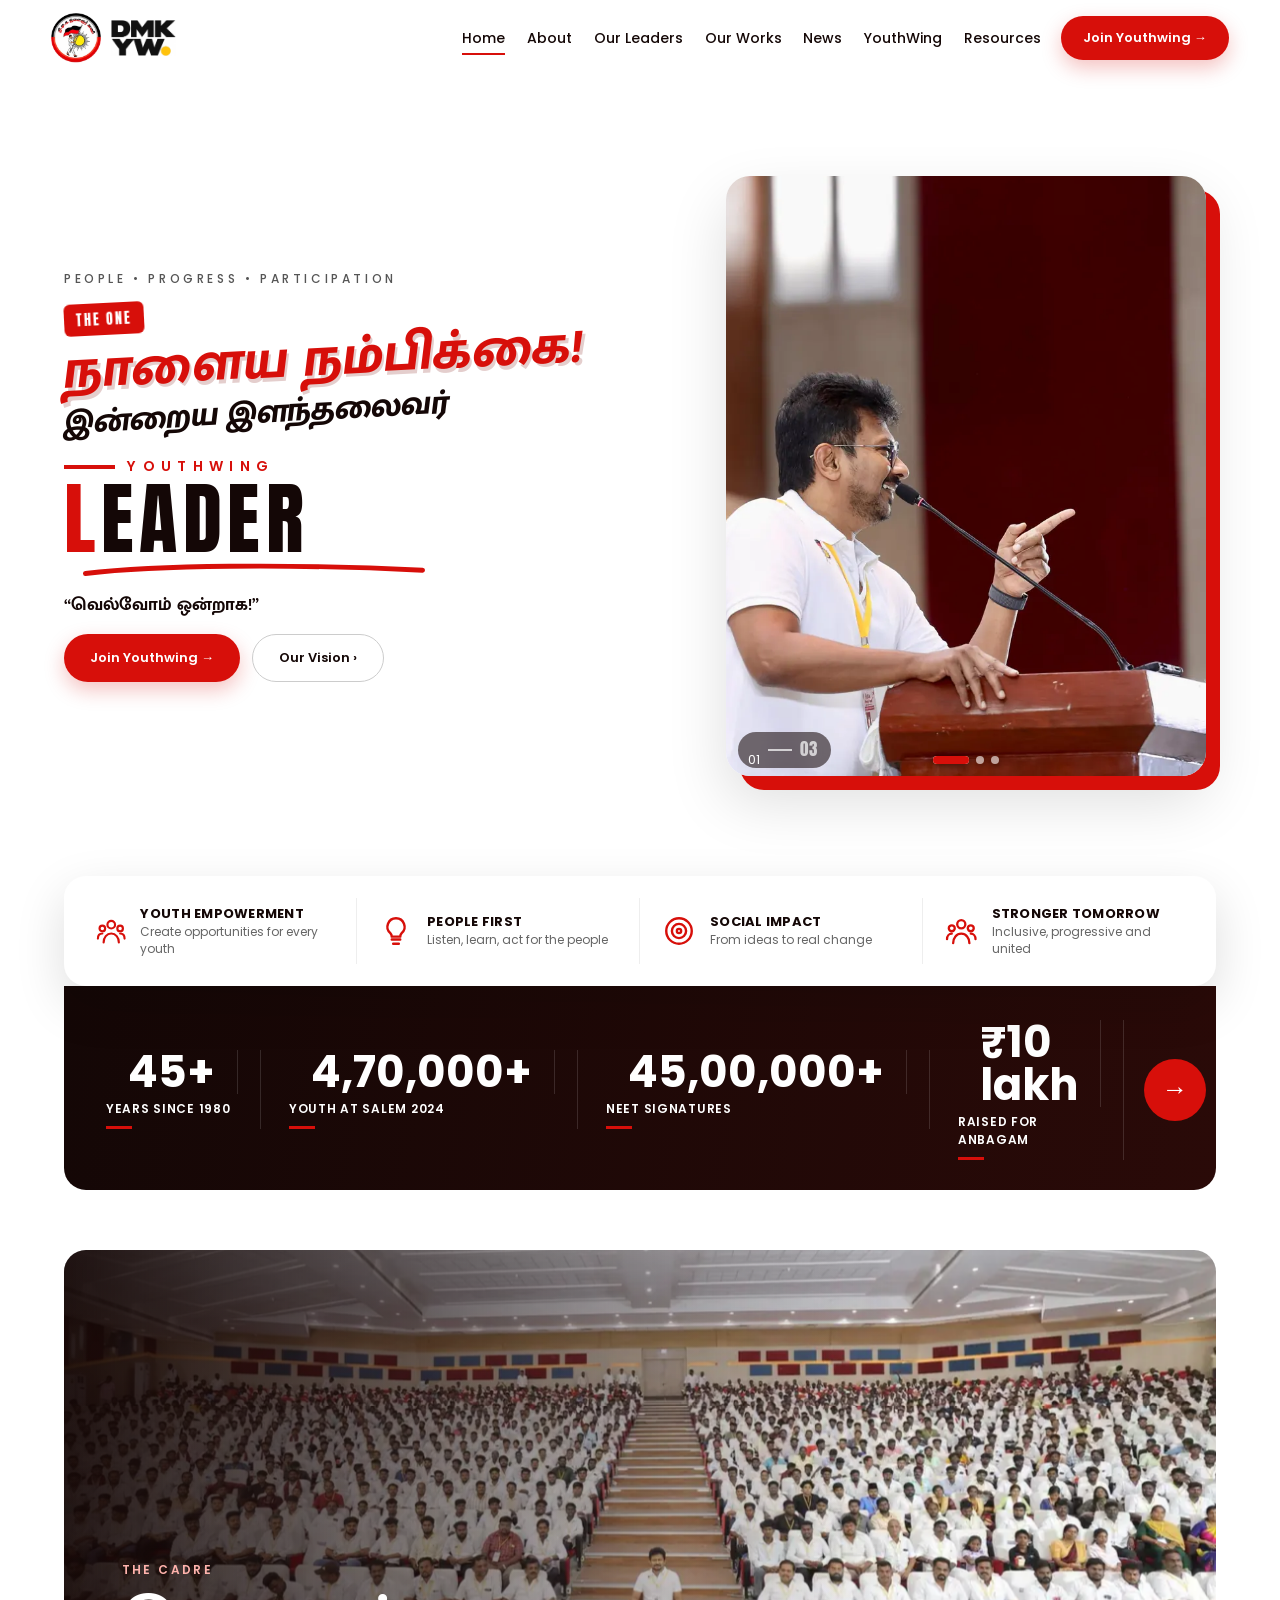
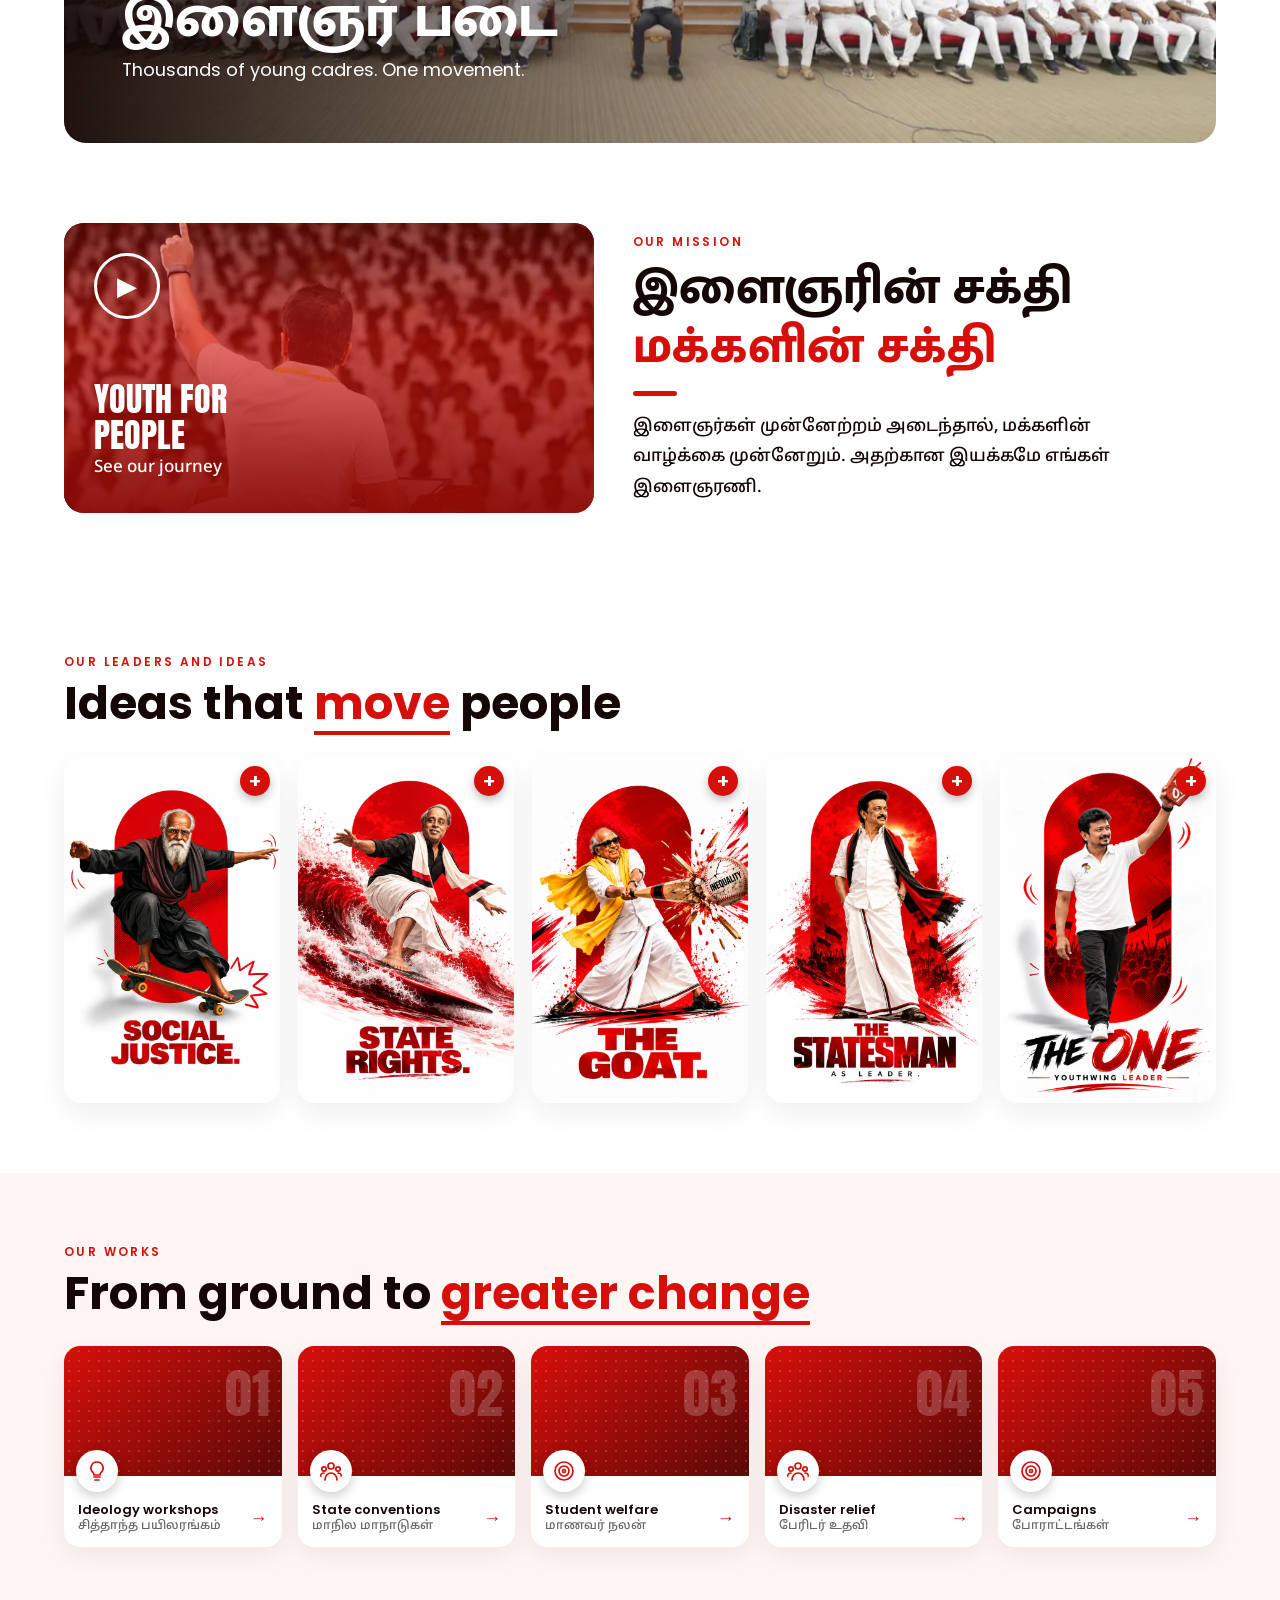
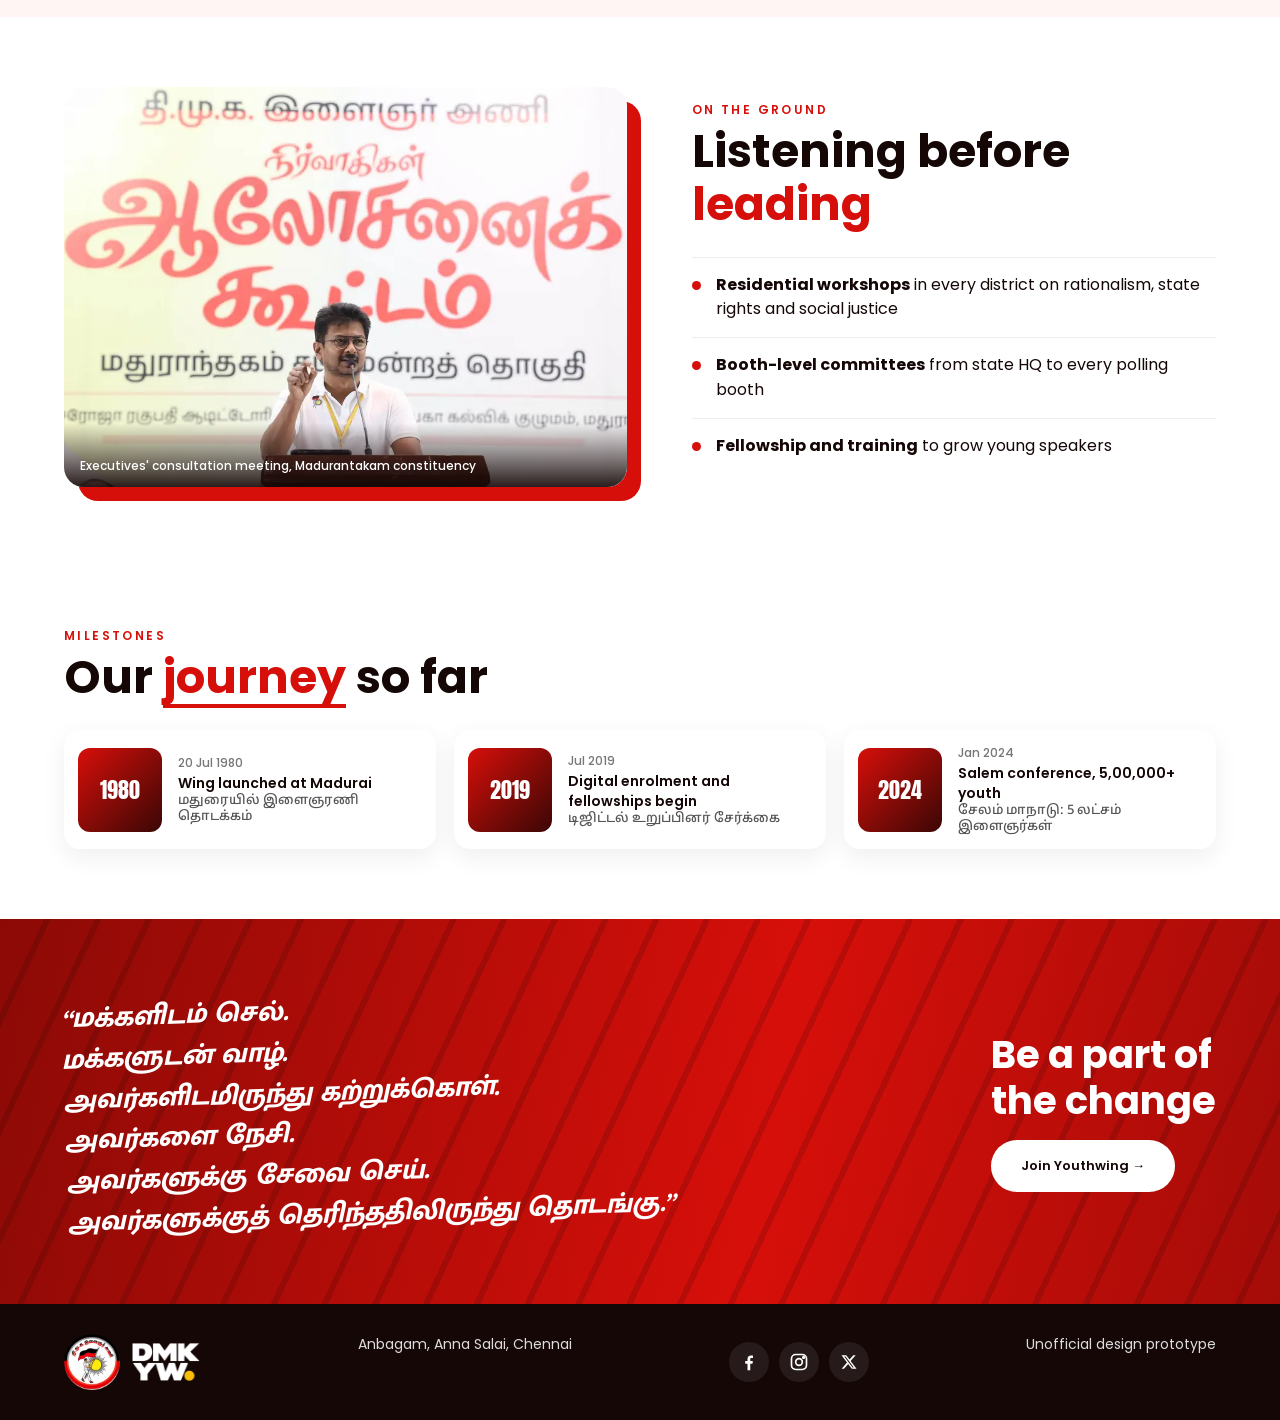
<file: index.html>
<!DOCTYPE html>
<html lang="en"><head><meta charset="utf-8">
<meta name="viewport" content="width=device-width, initial-scale=1, viewport-fit=cover">
<title>DMK Youth Wing | இளைஞரணி</title><meta name="description" content="DMK Youth Wing (திமுக இளைஞரணி) — join the movement, read our feeds, podcast and bookshelf, and share ideas for Tamil Nadu."><meta name="theme-color" content="#D70F0A"><link rel="preload" as="image" type="image/webp" href="img/47f7dd82a8.webp" fetchpriority="high"><link rel="icon" type="image/webp" href="img/7612479d5c.webp"><link rel="apple-touch-icon" href="img/7612479d5c.webp">
<link rel="dns-prefetch" href="https://fonts.googleapis.com"><link rel="dns-prefetch" href="https://fonts.gstatic.com"><link rel="preconnect" href="https://fonts.googleapis.com"><link rel="preconnect" href="https://fonts.gstatic.com" crossorigin><link rel="stylesheet" href="https://fonts.googleapis.com/css2?family=Poppins:wght@400;500;600;700&family=Anton&family=Mukta+Malar:wght@700&family=Noto+Sans+Tamil:wght@500&display=swap" media="print" onload="this.media='all'"><noscript><link rel="stylesheet" href="https://fonts.googleapis.com/css2?family=Poppins:wght@400;500;600;700&family=Anton&family=Mukta+Malar:wght@700&family=Noto+Sans+Tamil:wght@500&display=swap"></noscript>
<style>
:root{--red:#D70F0A;--deep:#7a0805;--ink:#140706;--soft:#fff5f3;box-sizing:border-box;padding-top:env(safe-area-inset-top,0px);padding-bottom:env(safe-area-inset-bottom,0px)}
*,*:before,*:after{box-sizing:border-box}html{scroll-behavior:smooth;scroll-padding-top:84px}
html,body{overflow-x:clip}html{-webkit-text-size-adjust:100%}body{margin:0;background:#fff;color:var(--ink);font:400 16px/1.55 Poppins,'Noto Sans Tamil',sans-serif;overflow-x:hidden}
.ta{font-family:'Mukta Malar','Noto Sans Tamil',sans-serif}
a{color:inherit;text-decoration:none}:focus-visible{outline:3px solid var(--ink);outline-offset:3px}
.ic{width:34px;height:34px;fill:none;stroke:currentColor;stroke-width:1.7;stroke-linecap:round;stroke-linejoin:round}
.wrap{max-width:1280px;margin:auto;padding:0 5vw}
/* nav */
nav{position:fixed;top:0;left:0;right:0;z-index:40;background:#fff;transition:box-shadow .3s}
nav.sc{box-shadow:0 6px 24px #0001}
.nv{display:flex;align-items:center;gap:20px;height:76px;max-width:1440px;margin:auto;padding:0 4vw}
.lgo{display:flex;align-items:center;gap:10px}.lgo .em{width:50px;height:50px}.lgo .wm{height:36px;width:auto}.fb{display:flex;align-items:center;gap:12px}.soc{display:flex;gap:10px;align-items:center}.soc a{display:grid;place-items:center;width:40px;height:40px;border-radius:50%;background:#ffffff14;color:#fff;transition:background .25s,transform .25s}.soc a:hover{background:var(--red);transform:translateY(-3px)}.fb .em{width:56px;height:56px}.fb .wm{height:38px;width:auto}
.lgo b{display:block;font:400 26px/1 Anton;color:var(--red);letter-spacing:.01em}.lgo small{display:block;font:500 9px/1.4 Poppins;letter-spacing:.32em;color:#444}
.lk{display:flex;gap:clamp(14px,1.7vw,26px);margin-left:auto;font:500 14px Poppins}.lk a,.pill{white-space:nowrap}
.lk a{position:relative;padding:6px 0}.lk a:after{content:"";position:absolute;left:0;bottom:0;height:2px;width:0;background:var(--red);transition:width .3s}.lk a:hover:after,.lk a.on:after{width:100%}
.pill{display:inline-flex;gap:8px;align-items:center;background:var(--red);color:#fff;font:600 13px Poppins;padding:12px 22px;border-radius:99px;border:0;cursor:pointer;transition:transform .25s,box-shadow .25s;box-shadow:0 8px 20px #d70f0a40}
.pill:hover{transform:translateY(-3px);box-shadow:0 12px 26px #d70f0a60}
.pill.out{background:#fff;color:var(--ink);border:1.5px solid #ccc;box-shadow:none}
#bg{display:none;background:none;border:0;box-shadow:none;padding:6px;margin-left:auto;color:var(--ink);cursor:pointer;font-size:28px}
.lk .m-jn{display:none}
@media(max-width:1100px){.lk{display:none;position:absolute;top:76px;left:0;right:0;background:#fff;flex-direction:column;padding:20px 5vw;gap:14px;box-shadow:0 16px 32px #0002}.lk.open{display:flex}#bg{display:block}.nv>.pill{display:none}.lk .m-jn{display:inline-flex;margin-top:4px;justify-content:center}}
/* hero */
.hero{display:grid;grid-template-columns:1.05fr .95fr;gap:2vw;align-items:center;max-width:1440px;margin:auto;padding:84px 5vw 16px;min-height:calc(100vh - 76px);min-height:100dvh;box-sizing:border-box}
.eb{font:500 12px Poppins;letter-spacing:.3em;color:#555;text-transform:uppercase}
.h1{margin:10px 0 0;line-height:1;position:relative}
.tm{display:block;font:800 clamp(32px,4.2vw,76px)/1.1 'Mukta Malar',sans-serif;font-stretch:75%;color:var(--red);transform:rotate(-3deg) skewX(-10deg);transform-origin:left;text-shadow:3px 4px 0 #7a080533}.tm2{display:block;font:800 clamp(20px,2.6vw,44px)/1.15 'Mukta Malar',sans-serif;font-stretch:75%;color:var(--ink);transform:rotate(-3deg) skewX(-10deg);transform-origin:left;margin-top:2px}.chip{display:inline-block;background:var(--red);color:#fff;font:400 clamp(12px,1.1vw,15px) Anton;letter-spacing:.14em;text-transform:uppercase;padding:5px 12px;border-radius:6px;transform:rotate(-3deg);margin-bottom:8px}
.sc2{display:flex;align-items:center;gap:12px;font:600 clamp(11px,1.1vw,15px) Poppins;letter-spacing:.45em;text-transform:uppercase;color:var(--red);margin:14px 0 0}.sc2:before{content:'';width:clamp(30px,4vw,60px);height:4px;background:var(--red)}
.ld{display:block;font:400 clamp(40px,6.2vw,108px)/1 Anton,sans-serif;color:var(--ink);letter-spacing:.07em;margin-top:2px}
.ld i{color:var(--red);font-style:inherit}
.bs{width:min(380px,70%);height:18px;display:block;margin-top:4px}.bs path{stroke:var(--red);stroke-width:6;fill:none;stroke-linecap:round;stroke-dasharray:420;stroke-dashoffset:420;animation:dr .5s .15s forwards}
@keyframes dr{to{stroke-dashoffset:0}}
.q{font:700 clamp(15px,1.4vw,21px)/1.45 'Mukta Malar';margin:12px 0 16px;max-width:460px}
.btns{display:flex;gap:12px;flex-wrap:wrap;margin:4px 0 16px}
.btns .pill{padding:13px 26px}
.fig{position:relative;justify-self:end;width:min(38vw,480px);max-height:calc(100vh - 130px);max-height:calc(100dvh - 130px);aspect-ratio:4/5;overflow:hidden;border-radius:24px;box-shadow:14px 14px 0 var(--red),0 25px 60px #0002;margin:0 10px 16px 0;user-select:none}
.fig-track{display:flex;width:100%;height:100%;overflow-x:auto;scroll-snap-type:x mandatory;scroll-behavior:smooth;-webkit-overflow-scrolling:touch;scrollbar-width:none}
.fig-track::-webkit-scrollbar{display:none}
.fig-slide{flex:0 0 100%;width:100%;height:100%;scroll-snap-align:start;scroll-snap-stop:always;position:relative;overflow:hidden}
.fig-slide img{width:100%;height:100%;object-fit:cover;object-position:28% 40%;display:block;transition:transform .5s ease}
.fig-arrow{position:absolute;top:50%;transform:translateY(-50%);width:36px;height:36px;border-radius:50%;background:#ffffffd0;color:var(--ink);border:0;font:700 22px/36px Poppins,sans-serif;text-align:center;cursor:pointer;z-index:3;box-shadow:0 4px 14px #0004;opacity:0;transition:opacity .25s,transform .2s,background .2s;backdrop-filter:blur(4px);padding:0}
.fig:hover .fig-arrow,.fig:focus-within .fig-arrow{opacity:1}
.fig-arrow.prev{left:10px}
.fig-arrow.next{right:10px}
.fig-arrow:hover{background:#fff;color:var(--red);transform:translateY(-50%) scale(1.08)}
.fig-dots{position:absolute;bottom:12px;left:0;right:0;display:flex;justify-content:center;align-items:center;gap:7px;z-index:3;pointer-events:none}
.fig-dot{width:8px;height:8px;border-radius:999px;background:#ffffff99;border:0;padding:0;cursor:pointer;pointer-events:auto;transition:all .3s ease;box-shadow:0 2px 6px #0005}
.fig-dot.on{width:22px;background:#fff;box-shadow:0 2px 8px #0007}
.in1>*{animation:up .5s cubic-bezier(.16,1,.3,1) both}
.in1>*:nth-child(1){animation-delay:.04s}.in1>*:nth-child(2){animation-delay:.08s}.in1>*:nth-child(3){animation-delay:.12s}.in1>*:nth-child(4){animation-delay:.16s}.in1>*:nth-child(5){animation-delay:.2s}
@keyframes up{from{transform:translateY(12px)}to{transform:none}}
@media(max-width:900px){.hero{grid-template-columns:minmax(0,1fr);padding:84px 5vw 24px;gap:20px;min-height:auto;align-items:flex-start}.in1{min-width:0}.fig{justify-self:center;width:min(88vw,380px);max-height:44vh;aspect-ratio:4/4.5;box-shadow:10px 10px 0 var(--red),0 16px 36px #0002;margin:0 auto 16px;border-radius:20px}.fig-slide img{width:100%;height:100%;object-fit:cover;display:block;transition:transform .5s ease}.fig-arrow{opacity:.85;width:32px;height:32px;font-size:18px;line-height:32px}.pill{min-height:46px}#bg{min-width:46px;min-height:46px}}
@media(max-width:600px){.hero{padding:80px 4vw 20px;gap:16px}.chip{font-size:13px;padding:4px 10px;margin-bottom:6px}.tm{font-size:clamp(28px,7.5vw,38px);line-height:1.1}.tm2{font-size:clamp(18px,4.8vw,24px);line-height:1.15}.sc2{margin:10px 0 0;font-size:12px;letter-spacing:.35em}.ld{font-size:clamp(40px,11vw,58px)}.q{margin:10px 0 12px;font-size:16px}.btns{margin:4px 0 14px;gap:10px}.btns .pill{padding:12px 18px;font-size:13.5px;flex:1 1 auto;justify-content:center;text-align:center}.fig{width:min(92vw,340px);max-height:38vh;margin:0 auto 12px}}
/* strip + stats */
.strip{position:relative;z-index:2;margin:-24px auto 0;max-width:1240px;width:90vw;background:#fff;border-radius:22px;box-shadow:0 18px 50px #0002;display:grid;grid-template-columns:repeat(4,1fr);padding:22px 10px}
.strip div{display:flex;gap:14px;align-items:center;padding:6px 22px;border-right:1px solid #eee;color:var(--red)}.strip div:last-child{border:0}
.strip b{display:block;font:700 13px Poppins;color:var(--ink);text-transform:uppercase;letter-spacing:.02em}.strip small{display:block;font-size:12px;color:#666;line-height:1.4}
.stats{margin:0 auto;max-width:1240px;width:90vw;background:linear-gradient(100deg,#140706,#2a0a08);color:#fff;border-radius:0 0 22px 22px;display:grid;grid-template-columns:repeat(4,1fr) auto;align-items:center;padding:34px 20px 30px;gap:6px}
.stats div{padding:0 22px;border-right:1px solid #ffffff22}.stats .n{font:700 clamp(28px,3.4vw,46px)/1 Poppins;font-variant-numeric:tabular-nums}.stats small{display:block;font:600 12px Poppins;letter-spacing:.06em;text-transform:uppercase;margin-top:6px}.stats small:after{content:"";display:block;width:26px;height:3px;background:var(--red);margin-top:8px}
.go{width:62px;height:62px;border-radius:50%;background:var(--red);display:grid;place-items:center;color:#fff;font-size:26px;margin:0 14px;transition:transform .3s}.go:hover{transform:translateX(6px)}
@media(max-width:900px){.strip{grid-template-columns:repeat(2,minmax(0,1fr));gap:12px 6px;padding:16px 10px;margin:-16px auto 0;width:92vw}.strip div{border:0;padding:4px 6px;gap:10px}.strip .ic{width:26px;height:26px;flex:none}.strip small{font-size:11px}.stats{grid-template-columns:repeat(2,minmax(0,1fr));border-radius:0 0 22px 22px;gap:16px 8px;padding:24px 16px 20px;width:92vw}.stats div{padding:4px 12px;border:0}.stats .n{font-size:clamp(24px,6.5vw,38px);font-variant-numeric:tabular-nums}.go{display:none}}
/* mission */
.ms{display:grid;grid-template-columns:1fr 1.1fr;gap:3vw;align-items:center;margin-top:60px}
.vc{position:relative;min-height:290px;border-radius:20px;overflow:hidden;color:#fff;padding:30px;display:flex;flex-direction:column;justify-content:flex-end;background:radial-gradient(circle at 78% 30%,#ff5b3d,transparent 45%),linear-gradient(135deg,#d70f0a,#4a0907);transition:transform .4s}
.vc:hover{transform:translateY(-6px)}
.vc:before{content:"";position:absolute;inset:0;z-index:1;background:linear-gradient(to top,#8c0a06f2,#d70f0a99 60%,#d70f0a55)}.vc img{position:absolute;inset:0;width:100%;height:100%;object-fit:cover;z-index:0}.vc .play,.vc h3,.vc p{z-index:2}
.vc *{position:relative}.vc .play{width:66px;height:66px;border-radius:50%;border:3px solid #fff;display:grid;place-items:center;font-size:26px;margin-bottom:auto;transition:transform .3s}.vc:hover .play{transform:scale(1.1)}

.vc h3{margin:18px 0 0;font:400 34px/1.05 Anton;text-transform:uppercase}.vc p{margin:4px 0 0;font-size:14px}
.k{font:600 12px Poppins;letter-spacing:.2em;text-transform:uppercase;color:var(--red)}
.mh{margin:8px 0 14px;font:800 clamp(30px,4vw,54px)/1.15 'Mukta Malar'}.mh em{display:block;color:var(--red);font-style:normal}
.mh+i{display:block;width:44px;height:5px;background:var(--red);border-radius:9px;margin-bottom:16px}
.ms p{font:500 17px/1.8 'Noto Sans Tamil';max-width:480px;margin:0}
/* sections */
section{padding:70px 0}
h2{margin:6px 0 26px;font:700 clamp(28px,3.6vw,46px)/1.15 Poppins}h2 em{color:var(--red);font-style:normal}
/* voices */
.vs{display:grid;grid-template-columns:repeat(5,1fr);gap:18px;align-items:start}
.pc{position:relative;border-radius:18px;overflow:hidden;background:#fff;box-shadow:0 10px 30px #0001;cursor:zoom-in;transition:transform .35s,box-shadow .35s;border:0;padding:0;text-align:left;color:inherit;font:inherit;aspect-ratio:700/1125}
.pc:hover{transform:translateY(-10px) rotate(-1deg);box-shadow:0 22px 44px #d70f0a33}
.pc img{display:block;width:100%;height:100%;aspect-ratio:700/1125;object-fit:cover}
.pc .pl{position:absolute;right:10px;top:10px;width:30px;height:30px;border-radius:50%;background:var(--red);color:#fff;font:600 20px/30px Poppins;text-align:center;box-shadow:0 4px 10px #0004;transition:transform .3s;z-index:2}.pc:hover .pl{transform:rotate(90deg)}.hl{position:absolute;left:0;right:0;bottom:0;padding:46px 14px 14px;background:linear-gradient(to top,#140706f2 62%,#14070600);color:#fff;transform:translateY(101%);transition:transform .4s;z-index:1}.pc:hover .hl,.pc:focus-visible .hl{transform:none}.hl b{display:block;font:600 13px Poppins;margin-bottom:6px;color:#ffb3ac}.hl ul{margin:0;padding:0;list-style:none;font:400 12px/1.4 Poppins}.hl li{position:relative;padding-left:13px;margin-bottom:5px}.hl li:before{content:'';position:absolute;left:0;top:6px;width:6px;height:6px;border-radius:50%;background:var(--red)}@media(hover:none){.hl{display:none}}
@media(max-width:900px){.vs{display:flex;overflow-x:auto;scroll-snap-type:x mandatory;gap:14px;padding-bottom:14px;align-items:flex-start;-webkit-overflow-scrolling:touch}.pc{flex:0 0 min(68vw,280px);max-width:280px;scroll-snap-align:center}}
/* works */
.wk{display:grid;grid-template-columns:repeat(5,1fr);gap:16px}
.wc{background:#fff;border-radius:16px;box-shadow:0 8px 26px #0001;overflow:hidden;transition:transform .3s}.wc:hover{transform:translateY(-6px)}
.ph{position:relative;height:130px;background:radial-gradient(#ffffff26 1.2px,#0000 1.4px) 0 0/10px 10px,linear-gradient(135deg,#d70f0a,#5a0907)}/* swap: style="background-image:url(photo.jpg)" */
.ph b{position:absolute;right:12px;top:6px;font:400 54px Anton;color:#fff3}
.ph .ic{position:absolute;left:12px;bottom:-16px;width:42px;height:42px;padding:9px;background:#fff;border-radius:50%;color:var(--red);box-shadow:0 4px 12px #0003}
.wc p{margin:0;padding:26px 14px 14px;display:flex;justify-content:space-between;align-items:center;font:600 13px/1.3 Poppins}.wc p span{color:var(--red);font-size:18px}
.wc small{display:block;font:500 12px 'Noto Sans Tamil';color:#666}
@media(max-width:900px){.wk{display:flex;overflow-x:auto;scroll-snap-type:x mandatory;padding-bottom:12px}.wc{flex:0 0 62%;scroll-snap-align:start}}
/* news */
.nw{display:grid;grid-template-columns:repeat(3,1fr);gap:18px}
.nc{display:flex;gap:16px;align-items:center;background:#fff;border-radius:16px;box-shadow:0 8px 26px #0001;padding:14px;transition:transform .3s}.nc:hover{transform:translateY(-4px)}
.nc i{flex:0 0 84px;height:84px;border-radius:12px;background:linear-gradient(135deg,#d70f0a,#3a0705);color:#fff;display:grid;place-items:center;font:400 22px Anton;font-style:normal}
.nc small{display:block;font:500 12px Poppins;color:#777}.nc b{display:block;font:600 14px/1.4 Poppins;margin-top:2px}.nc em{display:block;font:500 13px 'Noto Sans Tamil';color:#555;font-style:normal}
@media(max-width:900px){.nw{grid-template-columns:1fr}}
/* cta */
.cta{position:relative;overflow:hidden;color:#fff;background:linear-gradient(100deg,#8c0a06,#d70f0a 60%,#a50c08);padding:70px 5vw}
.cta:before{content:"";position:absolute;inset:0;background:repeating-linear-gradient(115deg,#0000 0 40px,#0002 40px 46px)}
.ci{position:relative;max-width:1280px;margin:auto;display:flex;justify-content:space-between;align-items:center;gap:30px;flex-wrap:wrap}
.cta .sl{font:800 clamp(18px,2.2vw,32px)/1.45 'Mukta Malar';font-style:italic;transform:rotate(-2deg)}
.cta h3{margin:0;font:700 clamp(24px,3vw,40px)/1.2 Poppins}
.cta .pill{background:#fff;color:var(--ink);box-shadow:none;padding:16px 30px;margin-top:16px}
footer{background:var(--ink);color:#ddd;padding:30px 5vw;font-size:14px;display:flex;justify-content:space-between;gap:14px;flex-wrap:wrap}
.band{position:relative;margin:60px auto 0;max-width:1240px;width:90vw;border-radius:22px;overflow:hidden;aspect-ratio:21/9}.band img{width:100%;height:100%;object-fit:cover;display:block}.band:after{content:'';position:absolute;inset:0;background:linear-gradient(90deg,#140706ee 0%,#14070600 72%)}.bt{position:absolute;left:5%;bottom:12%;z-index:2;color:#fff;max-width:440px}.bt .k{color:#ffb3ac}.bt h2{margin:4px 0 6px;color:#fff;font:800 clamp(30px,4.6vw,64px)/1.1 'Mukta Malar'}.bt p{margin:0;font-size:clamp(14px,1.4vw,18px)}.gr{display:grid;grid-template-columns:1.1fr 1fr;gap:4vw;align-items:center}.gp{position:relative;border-radius:20px;overflow:hidden;box-shadow:14px 14px 0 var(--red);margin-right:14px}.gp img{width:100%;height:auto;display:block}.gp small{position:absolute;left:0;right:0;bottom:0;padding:34px 16px 12px;background:linear-gradient(to top,#140706e6,#14070600);color:#fff;font:500 12px Poppins}.pts{list-style:none;margin:0;padding:0}.pts li{position:relative;padding:15px 0 15px 24px;border-top:1px solid #eee}.pts li:before{content:'';position:absolute;left:0;top:23px;width:9px;height:9px;border-radius:50%;background:var(--red)}@media(max-width:900px){.band{aspect-ratio:4/3}.bt{bottom:8%}.gr{grid-template-columns:1fr}.gp{margin-right:12px}}
dialog{border:0;border-radius:20px;padding:28px;width:min(440px,92vw);box-shadow:0 30px 80px #0006}dialog::backdrop{background:#000a}
dialog h3{margin:0 0 6px;font:700 24px Poppins}
label{display:block;font:600 12px Poppins;margin:14px 0 4px;letter-spacing:.06em;text-transform:uppercase}
input{width:100%;padding:13px;border:1.5px solid #ccc;border-radius:10px;font:400 16px Poppins}input.bad{border-color:var(--red);background:#fff0ee}
.er{color:var(--red);font-size:12px;min-height:16px}
#ok{display:none;margin-top:14px;padding:14px;border-radius:12px;background:#fff1c9;font-weight:600}
#lb{padding:0;width:min(900px,94vw);max-width:94vw;background:#fff;overflow:hidden}.lbx{display:grid;grid-template-columns:minmax(0,.85fr) 1fr}.lbx{align-items:center}.lbx img{width:100%;height:auto;max-height:88vh;object-fit:contain;background:#fff;display:block}.lt{padding:32px 28px;overflow:auto;max-height:88vh;display:flex;flex-direction:column;gap:4px}.lt h3{margin:4px 0 0;font:800 36px/1.2 'Mukta Malar';color:var(--red)}.lt h4{margin:0 0 12px;font:600 18px Poppins}.lt ul{list-style:none;margin:0 0 20px;padding:0}.lt li{position:relative;padding:12px 0 12px 22px;border-top:1px solid #eee;font:500 15px/1.45 Poppins}.lt li:before{content:'';position:absolute;left:0;top:19px;width:9px;height:9px;border-radius:50%;background:var(--red)}.lt .pill{align-self:flex-start;margin-top:auto}@media(max-width:700px){.lbx{grid-template-columns:1fr}.lbx img{max-height:44vh;object-fit:contain}.lt h3{font-size:28px}}
.rv{opacity:0;transform:translateY(40px);transition:opacity .7s,transform .7s}.rv.in{opacity:1;transform:none}
.rv.d1{transition-delay:.1s}.rv.d2{transition-delay:.2s}.rv.d3{transition-delay:.3s}.rv.d4{transition-delay:.4s}
@media(max-width:900px){.ms{grid-template-columns:minmax(0,1fr)}.nw{grid-template-columns:minmax(0,1fr)}.gr{grid-template-columns:minmax(0,1fr)}.vs,.wk{overscroll-behavior-x:contain;-webkit-overflow-scrolling:touch}}
.hz .fig img{animation-play-state:running,paused}@media(prefers-reduced-motion:reduce){*,*:before,*:after{animation:none!important;transition:none!important}.rv,.in1>*{opacity:1;transform:none}html{scroll-behavior:auto}.bs path{stroke-dashoffset:0}}

/* join + kit */
dialog{max-height:92vh;overflow:auto}
input,select,textarea{width:100%;padding:13px;border:1.5px solid #ccc;border-radius:10px;font:400 16px Poppins;background:#fff;color:var(--ink)}
textarea{resize:vertical;min-height:72px}input.bad,select.bad,textarea.bad{border-color:var(--red);background:#fff0ee}
.sub{margin:0 0 4px;font-size:13px;color:#666}
.cn{display:flex;gap:10px;align-items:flex-start;margin:16px 0 0;font:400 12.5px/1.45 Poppins;text-transform:none;letter-spacing:0}.cn input{width:18px;height:18px;margin:2px 0 0;flex:none;accent-color:var(--red)}
.bt3{display:flex;gap:10px;flex-wrap:wrap;margin:18px 0 0}.bt3 .pill{padding:12px 18px}.pill.kit{background:var(--ink);box-shadow:none}
.pill[disabled]{opacity:.6;pointer-events:none}
#ok{background:#fff1c9}#ok.good{background:#e3f6e5;color:#14532d}#ok.warn{background:#ffe3df;color:#7a0805}
#kd{width:min(1180px,96vw);max-width:96vw;max-height:94vh;padding:0;overflow:hidden;border-radius:20px}
#kd[open]{display:grid;grid-template-columns:1.25fr 1fr}
.kdh{display:flex;flex-direction:column;gap:12px;background:linear-gradient(135deg,#140706,#2a0a08);color:#fff;padding:18px;border-radius:20px 0 0 20px;min-height:0}
.kdi{width:100%;flex:1;min-height:0;max-height:78vh;object-fit:contain;border-radius:14px;background:#fff;transition:transform .5s ease}
.kdi:hover{transform:scale(1.02)}
.kdt h4{margin:0 0 4px;font:700 20px/1.2 Poppins;color:#fff}
.kdt p{margin:0;font:400 13px/1.4 Poppins;color:#ddd}
.kdb{padding:28px 26px;align-self:center}
@media(max-width:820px){#kd[open]{grid-template-columns:1fr;overflow-y:auto}.kdh{border-radius:20px 20px 0 0;padding:12px}.kdi{max-height:42vh}.kdt h4{font-size:16px}.kdt p{font-size:11.5px}.kdb{padding:16px 18px 20px}}
.rw{display:grid;grid-template-columns:1fr 1fr;gap:10px}@media(max-width:480px){.rw{grid-template-columns:1fr;gap:4px}}

</style><link rel="stylesheet" href="css/yw.css" media="print" onload="this.media='all'"><noscript><link rel="stylesheet" href="css/yw.css"></noscript><link rel="stylesheet" href="css/motion.css?v=2"></head><body id="top">
<svg width="0" height="0" style="position:absolute"><symbol id="lg" viewBox="0 0 100 100"><!-- LOGO PLACEHOLDER: swap with <img src="logo.png"> --><rect width="100" height="100" rx="14" fill="#fff"/><rect x="10" y="14" width="80" height="34" fill="#111"/><rect x="10" y="48" width="80" height="34" fill="#D70F0A"/><path d="M34 48a16 16 0 0 1 32 0z" fill="#FFC600"/></symbol>
<symbol id="i-p" viewBox="0 0 24 24"><circle cx="12" cy="7" r="3"/><circle cx="5" cy="10" r="2.2"/><circle cx="19" cy="10" r="2.2"/><path d="M6 21c0-4 2.5-7 6-7s6 3 6 7M1.5 18c0-2.5 1.5-4 3.5-4M22.5 18c0-2.5-1.5-4-3.5-4"/></symbol>
<symbol id="i-b" viewBox="0 0 24 24"><path d="M9 18h6M10 21h4M12 3a6 6 0 0 0-4 10.500c.8.8 1 1.500 1 2.500h6c0-1 .2-1.700 1-2.500A6 6 0 0 0 12 3z"/></symbol>
<symbol id="i-t" viewBox="0 0 24 24"><circle cx="12" cy="12" r="9"/><circle cx="12" cy="12" r="5"/><circle cx="12" cy="12" r="1.500"/></symbol></svg>

<nav id="nav"><div class="nv"><a class="lgo" href="#top" aria-label="DMK Youth Wing home"><img class="em" src="img/7612479d5c.webp" alt="DMK Youth Wing emblem" width="50" height="50" decoding="async"><img class="wm" src="img/ab3254aea6.webp" alt="DMK YW" width="65" height="36" decoding="async"></a>
<div class="lk" id="lk"><a class="on" href="#top">Home</a><a href="#mission">About</a><a href="#voices">Our Leaders</a><a href="#works">Our Works</a><a href="#news">News</a><!-- YW START --><a href="#yw">YouthWing</a><!-- YW END --><a href="#foot">Resources</a><button class="pill jn m-jn">Join Youthwing →</button></div>
<button id="bg" aria-label="Menu">☰</button><button class="pill jn">Join Youthwing →</button></div></nav>

<header class="hero"><div class="in1">
<div class="eb">People • Progress • Participation</div>
<h1 class="h1"><span class="chip">The One</span><span class="tm">நாளைய நம்பிக்கை!</span><span class="tm2">இன்றைய இளந்தலைவர்</span><span class="sc2">Youthwing</span><span class="ld"><i>L</i>EADER</span><svg class="bs" viewBox="0 0 420 22" aria-hidden="true"><path d="M4 14C90 4 250 2 416 10"/></svg></h1>
<p class="q">“வெல்வோம் ஒன்றாக!”</p>
<div class="btns"><button class="pill jn">Join Youthwing →</button><a class="pill out" href="#mission">Our Vision ›</a></div></div>
<div class="fig" id="hero-fig" aria-label="Youth Wing Leader photo gallery">
  <div class="fig-track" id="fig-track">
    <div class="fig-slide" data-idx="0"><img id="hi" alt="Youth Wing Leader speaking at a podium" decoding="async" fetchpriority="high" width="900" height="990" src="img/47f7dd82a8.webp" style="object-position:28% 40%"></div>
    <div class="fig-slide" data-idx="1"><img alt="Youth Wing Leader addressing a massive youth gathering" loading="lazy" decoding="async" width="1024" height="682" src="img/hero-rally.webp" style="object-position:35% 20%"></div>
    <div class="fig-slide" data-idx="2"><img alt="Youth Wing Leader interacting at a press meet" loading="lazy" decoding="async" width="1024" height="693" src="img/hero-press.webp" style="object-position:50% 20%"></div>
  </div>
  <button class="fig-arrow prev" type="button" aria-label="Previous photo">‹</button>
  <button class="fig-arrow next" type="button" aria-label="Next photo">›</button>
  <div class="fig-dots" role="tablist" aria-label="Gallery slides">
    <button class="fig-dot on" type="button" role="tab" aria-selected="true" aria-label="Slide 1"></button>
    <button class="fig-dot" type="button" role="tab" aria-selected="false" aria-label="Slide 2"></button>
    <button class="fig-dot" type="button" role="tab" aria-selected="false" aria-label="Slide 3"></button>
  </div>
</div></header>

<div class="strip rv"><div><svg class="ic"><use href="#i-p"/></svg><span><b>Youth empowerment</b><small>Create opportunities for every youth</small></span></div><div><svg class="ic"><use href="#i-b"/></svg><span><b>People first</b><small>Listen, learn, act for the people</small></span></div><div><svg class="ic"><use href="#i-t"/></svg><span><b>Social impact</b><small>From ideas to real change</small></span></div><div><svg class="ic"><use href="#i-p"/></svg><span><b>Stronger tomorrow</b><small>Inclusive, progressive and united</small></span></div></div>
<div class="stats rv"><div><div class="n" data-n="45" data-s="+">0</div><small>Years since 1980</small></div><div><div class="n" data-n="500000" data-s="+">0</div><small>Youth at Salem 2024</small></div><div><div class="n" data-n="5000000" data-s="+">0</div><small>NEET signatures</small></div><div><div class="n" data-n="11" data-p="₹" data-s=" lakh">0</div><small>Raised for Anbagam</small></div><a class="go" href="#works" aria-label="See our works">→</a></div>

<div class="band rv"><img alt="Young cadres seated together in a large hall" loading="lazy" decoding="async" width="1400" height="621" src="img/99d503c985.webp"><div class="bt"><span class="k">The cadre</span><h2 class="ta">இளைஞர் படை</h2><p>Thousands of young cadres. One movement.</p></div></div>

<main id="main"><section id="mission" style="padding-top:20px"><div class="wrap"><div class="ms">
<a class="vc rv" href="#news"><img alt="Youth for people video thumbnail" loading="lazy" decoding="async" width="700" height="467" src="img/d93f682218.webp"><div class="play" aria-hidden="true">▶</div><h3>Youth for<br>people</h3><p>See our journey</p></a>
<div class="rv d1"><div class="k">Our mission</div><h2 class="mh ta">இளைஞரின் சக்தி<em>மக்களின் சக்தி</em></h2><i></i><p>இளைஞர்கள் முன்னேற்றம் அடைந்தால், மக்களின் வாழ்க்கை முன்னேறும். அதற்கான இயக்கமே எங்கள் இளைஞரணி.</p></div></div></div></section>

<section id="voices"><div class="wrap"><div class="k rv">Our leaders and ideas</div><h2 class="rv">Ideas that <em>move</em> people</h2>
<div class="vs">
<button class="pc rv" data-i="0" type="button"><img alt="Social Justice poster: skateboarding" src="img/335427b2c3.webp" loading="lazy" decoding="async"><span class="pl" aria-hidden="true">+</span><div class="hl"></div></button>
<button class="pc rv d1" data-i="1" type="button"><img alt="State Rights poster: surfing a red wave" src="img/1c63236e57.webp" loading="lazy" decoding="async"><span class="pl" aria-hidden="true">+</span><div class="hl"></div></button>
<button class="pc rv d2" data-i="2" type="button"><img alt="The GOAT poster: a bat smashing a ball labelled Inequality" src="img/91be28e95e.webp" loading="lazy" decoding="async"><span class="pl" aria-hidden="true">+</span><div class="hl"></div></button>
<button class="pc rv d3" data-i="3" type="button"><img alt="The Statesman as leader poster" src="img/354f1f2e12.webp" loading="lazy" decoding="async"><span class="pl" aria-hidden="true">+</span><div class="hl"></div></button>
<button class="pc rv d4" data-i="4" type="button"><img id="g5" alt="The One, Youthwing leader poster" src="img/7fce29eab2.webp" loading="lazy" decoding="async"><span class="pl" aria-hidden="true">+</span><div class="hl"></div></button>
</div></div></section>

<section id="works" style="background:var(--soft)"><div class="wrap"><div class="k rv">Our works</div><h2 class="rv">From ground to <em>greater change</em></h2>
<div class="wk">
<div class="wc rv"><div class="ph"><b>01</b><svg class="ic"><use href="#i-b"/></svg></div><p><span style="color:inherit;font-size:inherit">Ideology workshops<small>சித்தாந்த பயிலரங்கம்</small></span><span>→</span></p></div>
<div class="wc rv d1"><div class="ph"><b>02</b><svg class="ic"><use href="#i-p"/></svg></div><p><span style="color:inherit;font-size:inherit">State conventions<small>மாநில மாநாடுகள்</small></span><span>→</span></p></div>
<div class="wc rv d2"><div class="ph"><b>03</b><svg class="ic"><use href="#i-t"/></svg></div><p><span style="color:inherit;font-size:inherit">Student welfare<small>மாணவர் நலன்</small></span><span>→</span></p></div>
<div class="wc rv d3"><div class="ph"><b>04</b><svg class="ic"><use href="#i-p"/></svg></div><p><span style="color:inherit;font-size:inherit">Disaster relief<small>பேரிடர் உதவி</small></span><span>→</span></p></div>
<div class="wc rv d4"><div class="ph"><b>05</b><svg class="ic"><use href="#i-t"/></svg></div><p><span style="color:inherit;font-size:inherit">Campaigns<small>போராட்டங்கள்</small></span><span>→</span></p></div>
</div></div></section>

<section id="ground"><div class="wrap"><div class="gr"><div class="gp rv"><img alt="Speaker addressing an executives consultation meeting" loading="lazy" decoding="async" width="900" height="640" src="img/251fe34009.webp"><small>Executives' consultation meeting, Madurantakam constituency</small></div><div class="rv d1"><div class="k">On the ground</div><h2>Listening before <em>leading</em></h2><ul class="pts"><li><b>Residential workshops</b> in every district on rationalism, state rights and social justice</li><li><b>Booth-level committees</b> from state HQ to every polling booth</li><li><b>Fellowship and training</b> to grow young speakers</li></ul></div></div></div></section>

<section id="news"><div class="wrap"><div class="k rv">Milestones</div><h2 class="rv">Our <em>journey</em> so far</h2>
<div class="nw">
<div class="nc rv"><i>1980</i><span><small>20 Jul 1980</small><b>Wing launched at Madurai</b><em>மதுரையில் இளைஞரணி தொடக்கம்</em></span></div>
<div class="nc rv d1"><i>2019</i><span><small>Jul 2019</small><b>Digital enrolment and fellowships begin</b><em>டிஜிட்டல் உறுப்பினர் சேர்க்கை</em></span></div>
<div class="nc rv d2"><i>2024</i><span><small>Jan 2024</small><b>Salem conference, 5,00,000+ youth</b><em>சேலம் மாநாடு: 5 லட்சம் இளைஞர்கள்</em></span></div>
</div></div></section>

<div class="cta"><div class="ci"><div class="sl ta">“மக்களிடம் செல்.<br>மக்களுடன் வாழ்.<br>அவர்களிடமிருந்து கற்றுக்கொள்.<br>அவர்களை நேசி.<br>அவர்களுக்கு சேவை செய்.<br>அவர்களுக்குத் தெரிந்ததிலிருந்து தொடங்கு.”</div><div><h3>Be a part of<br>the change</h3><button class="pill jn">Join Youthwing →</button></div></div></div>
<!-- ===== YW START: Youth Wing tab (rendered by the YW script) ===== -->
</main><div id="yw-root" class="yw-root" hidden aria-live="polite"><div class="yw-wrap" id="yw-view"></div></div>
<!-- ===== YW END ===== -->
<footer id="foot"><span class="fb"><img class="em" src="img/7612479d5c.webp" alt="DMK Youth Wing emblem" width="56" height="56" loading="lazy" decoding="async"><img class="wm" src="img/7fce10a141.webp" alt="DMK YW" width="68" height="38" loading="lazy" decoding="async"></span><span>Anbagam, Anna Salai, Chennai</span><span class="soc"><a href="https://www.facebook.com/DMKYWANBAGAM" target="_blank" rel="noopener" aria-label="DMK Youth Wing on Facebook"><svg viewBox="0 0 24 24" width="20" height="20" fill="currentColor" aria-hidden="true"><path d="M13.5 22v-8h2.7l.4-3.2h-3.1V8.8c0-.9.3-1.5 1.6-1.5h1.7V4.4c-.3 0-1.3-.1-2.5-.1-2.4 0-4.1 1.5-4.1 4.2v2.3H7.5V14h2.7v8z"/></svg></a><a href="https://www.instagram.com/dmkyouthwing" target="_blank" rel="noopener" aria-label="DMK Youth Wing on Instagram"><svg viewBox="0 0 24 24" width="20" height="20" fill="none" stroke="currentColor" stroke-width="2" aria-hidden="true"><rect x="3" y="3" width="18" height="18" rx="5"/><circle cx="12" cy="12" r="4"/><circle cx="17.5" cy="6.5" r="1" fill="currentColor"/></svg><a href="https://x.com/dmk_youthwing" target="_blank" rel="noopener" aria-label="DMK Youth Wing on X"><svg viewBox="0 0 24 24" width="18" height="18" fill="currentColor" aria-hidden="true"><path d="M17.8 3h3.1l-6.8 7.7L22 21h-6.2l-4.9-6.3L5.3 21H2.2l7.2-8.3L2 3h6.3l4.4 5.8zm-1.1 16.2h1.7L7.4 4.7H5.6z"/></svg></a></span><span>Unofficial design prototype</span></footer>

<dialog id="jd"><img src="img/7612479d5c.webp" alt="DMK Youth Wing emblem" width="56" height="56" style="width:56px;height:56px;display:block;margin-bottom:10px" loading="lazy" decoding="async"><h3>Join Youthwing</h3><p class="sub">Voter ID is used only to prevent duplicate sign-ups.</p><form id="fm" novalidate>
<div class="f"><label for="nm">Name</label><input id="nm" autocomplete="name"><div class="er"></div></div>
<div class="f"><label for="ds">District</label><input id="ds"><div class="er"></div></div>
<div class="f"><label for="ct">Phone or email</label><input id="ct" autocomplete="email"><div class="er"></div></div>
<div class="f"><label for="ad">Voter ID (EPIC) number</label><input id="ad" maxlength="10" placeholder="ABC1234567" autocomplete="off" autocapitalize="characters" spellcheck="false" style="text-transform:uppercase"><div class="er"></div></div>
<div class="f"><label class="cn"><input type="checkbox" id="cs"><span>I consent to my Voter ID number being used only to check duplicate registrations. It is stored as an encrypted hash, never in plain text.</span></label><div class="er"></div></div>
<div class="bt3"><button class="pill" type="submit" id="jb">Join now</button><button class="pill kit" type="button" id="kb">🎁 Get YW Kit</button><button class="pill out" type="button" id="cx">Close</button></div><div id="ok" role="status"></div></form></dialog>
<dialog id="kd"><div class="kdh"><img class="kdi" alt="DMK Youth Wing merchandise kit: box, polo t-shirt, cap, scarf, lanyard with ID card, notebook and pen" src="img/0a9c81e09f.jpg" width="1000" height="914" loading="lazy" decoding="async"><div class="kdt"><h4>🎁 DMK Youth Wing Kit</h4><p>Includes: Polo T-shirt, Cap, Scarf, Lanyard &amp; ID Card, Notebook &amp; Pen.</p></div></div><div class="kdb">
<form id="kf" novalidate><div class="rw"><div class="f"><label for="sz">T-shirt size</label><select id="sz"><option value="">Select</option><option>S</option><option>M</option><option>L</option><option>XL</option><option>XXL</option></select><div class="er"></div></div>
<div class="f"><label for="pn">Pincode</label><input id="pn" inputmode="numeric" maxlength="6" autocomplete="postal-code"><div class="er"></div></div></div>
<div class="f"><label for="ar">Delivery address</label><input id="ar" autocomplete="street-address" placeholder="Door No, Street, Landmark, City"><div class="er"></div></div>
<div class="bt3"><button class="pill" type="submit" id="kg">Join &amp; get my kit</button><button class="pill out" type="button" id="kx">Back</button></div></form></div></dialog>
<dialog id="lb"><div class="lbx"><img alt="Enlarged view" width="700" height="1124" loading="lazy" decoding="async"><div class="lt"><div class="k">Highlights</div><h3 class="ta"></h3><h4></h4><ul></ul><button class="pill" id="lc" type="button">Close</button></div></div></dialog>

<script defer src="js/site.js?v=2"></script>
<script defer src="js/yw.js"></script>
<script defer src="js/motion.js?v=2"></script>
</body></html>
</file>
<file: css/yw.css>
/* ===== YW START: Youth Wing tab styles (all classes prefixed yw-) ===== */
body.yw-on>*:not(nav):not(#yw-root):not(footer):not(dialog):not(script):not(svg){display:none!important}
.yw-root{background:linear-gradient(180deg,var(--soft),#fff 420px);min-height:100vh;padding:96px 0 60px}
.yw-root[hidden]{display:none}
.yw-wrap{max-width:1180px;margin:auto;padding:0 5vw}
.yw-crumb{display:flex;align-items:center;gap:8px;flex-wrap:wrap;font:500 13px Poppins;color:#666;margin-bottom:10px}
.yw-crumb a{color:var(--red);font-weight:600}
.yw-h1{font:800 clamp(30px,6vw,52px)/1.05 Anton,Poppins,sans-serif;letter-spacing:.01em;margin:0 0 6px;color:var(--ink)}
.yw-h1 em{font-style:normal;color:var(--red)}
.yw-lead{margin:0 0 22px;color:#555;max-width:680px}
.yw-h2{font:700 20px/1.25 Poppins;margin:28px 0 12px}
.yw-tabs{display:flex;gap:8px;overflow-x:auto;padding:4px 0 12px;margin-bottom:8px;scrollbar-width:none}
.yw-tabs::-webkit-scrollbar{display:none}
.yw-tab{flex:none;border:1.5px solid #e4d6d3;background:#fff;color:var(--ink);border-radius:999px;padding:9px 16px;font:600 13px Poppins;cursor:pointer;transition:.25s}
.yw-tab:hover{border-color:var(--red);color:var(--red)}
.yw-tab.yw-on{background:var(--red);border-color:var(--red);color:#fff;box-shadow:0 8px 18px #d70f0a40}
.yw-cards{display:grid;grid-template-columns:repeat(2,1fr);gap:12px}
@media(min-width:760px){.yw-cards{grid-template-columns:repeat(3,1fr);gap:18px}}
.yw-card{position:relative;display:flex;flex-direction:column;gap:6px;min-height:150px;padding:18px;border-radius:20px;color:#fff;overflow:hidden;
  background:linear-gradient(140deg,var(--ink),#3a0c09);box-shadow:0 14px 30px #14070622;transition:transform .35s cubic-bezier(.2,.8,.2,1),box-shadow .35s}
.yw-card:nth-child(2){background:linear-gradient(140deg,var(--red),var(--deep))}
.yw-card:nth-child(3){background:linear-gradient(140deg,#2a0a08,var(--deep))}
.yw-card:nth-child(4){background:linear-gradient(140deg,var(--deep),var(--red))}
.yw-card:nth-child(5){background:linear-gradient(140deg,#3a0c09,var(--ink))}
.yw-card:nth-child(6){background:linear-gradient(140deg,var(--red),#8c0a06)}
.yw-card:after{content:"";position:absolute;right:-30px;bottom:-30px;width:120px;height:120px;border-radius:50%;background:#ffffff14;transition:transform .5s}
.yw-card:hover{transform:translateY(-6px);box-shadow:0 22px 40px #d70f0a40}
.yw-card:hover:after{transform:scale(1.5)}
.yw-card b{font:700 clamp(16px,2.4vw,21px)/1.2 Poppins}
.yw-card span{font-size:12.5px;opacity:.85;line-height:1.4}
.yw-card i{font-style:normal;font-size:28px;line-height:1}
.yw-card .yw-go{margin-top:auto;font:600 12px Poppins;color:#FFC600}
.yw-strip{display:flex;gap:12px;overflow-x:auto;scroll-snap-type:x mandatory;padding-bottom:6px}
.yw-strip>*{flex:0 0 80%;scroll-snap-align:start}
@media(min-width:760px){.yw-strip>*{flex-basis:32%}}
.yw-grid{display:grid;grid-template-columns:1fr;gap:16px}
@media(min-width:640px){.yw-grid{grid-template-columns:repeat(2,1fr)}}
@media(min-width:1000px){.yw-grid{grid-template-columns:repeat(3,1fr)}}
.yw-item{background:#fff;border-radius:18px;overflow:hidden;box-shadow:0 10px 26px #14070614;border:1px solid #f1e6e4;display:flex;flex-direction:column;transition:transform .3s,box-shadow .3s;animation:ywIn .5s both}
.yw-item:hover{transform:translateY(-4px);box-shadow:0 18px 36px #14070622}
@keyframes ywIn{from{opacity:0;transform:translateY(14px)}to{opacity:1;transform:none}}
.yw-ph{position:relative;aspect-ratio:16/10;background:#f3ebe9;overflow:hidden}
.yw-ph img{width:100%;height:100%;object-fit:cover;display:block;transition:transform .6s}
.yw-item:hover .yw-ph img{transform:scale(1.05)}
.yw-ph .yw-more{position:absolute;right:10px;bottom:10px;background:#000a;color:#fff;font:600 11px Poppins;border-radius:999px;padding:3px 9px}
.yw-body{padding:14px 16px 16px;display:flex;flex-direction:column;gap:6px;flex:1}
.yw-body h3{margin:0;font:700 16px/1.3 Poppins}
.yw-body p{margin:0;font-size:14px;color:#444;line-height:1.5}
.yw-meta{display:flex;flex-wrap:wrap;gap:6px;margin-top:auto;padding-top:8px}
.yw-chip{display:inline-flex;align-items:center;gap:4px;font:600 11px Poppins;border-radius:999px;padding:4px 10px;background:var(--soft);color:var(--deep)}
.yw-chip.yw-pts{background:var(--red);color:#fff}
.yw-chip.yw-sample{background:#FFC600;color:var(--ink)}
.yw-chip.yw-live{background:#e00;color:#fff}
.yw-chips{display:flex;gap:8px;flex-wrap:wrap;margin:0 0 14px}
.yw-filters{display:grid;grid-template-columns:1fr 1fr;gap:10px;margin-bottom:16px}
.yw-root select,.yw-root input,.yw-root textarea{width:100%;font:400 15px Poppins;padding:12px 14px;border:1.5px solid #e1d3d0;border-radius:12px;background:#fff;color:var(--ink);transition:border-color .2s}
.yw-root textarea{min-height:110px;resize:vertical}
.yw-root select:focus,.yw-root input:focus,.yw-root textarea:focus{outline:none;border-color:var(--red)}
.yw-form{background:#fff;border-radius:20px;padding:20px;box-shadow:0 10px 26px #14070614;border:1px solid #f1e6e4;display:grid;gap:12px}
.yw-form label{font:600 12px Poppins;letter-spacing:.06em;text-transform:uppercase;color:#555;display:grid;gap:6px}
.yw-form .yw-ck{display:flex;gap:10px;align-items:flex-start;text-transform:none;letter-spacing:0;font:500 13.5px Poppins;color:var(--ink)}
.yw-form .yw-ck input{width:20px;height:20px;flex:none;margin-top:2px;accent-color:var(--red)}
.yw-row2{display:grid;gap:12px}
@media(min-width:640px){.yw-row2{grid-template-columns:1fr 1fr}}
.yw-msg{border-radius:12px;padding:12px 14px;font:500 14px Poppins;display:none}
.yw-msg.yw-good{display:block;background:#e3f6e5;color:#14532d}
.yw-msg.yw-bad{display:block;background:#ffe3df;color:#7a0805}
.yw-btns{display:flex;flex-wrap:wrap;gap:8px;margin-top:6px}
.yw-btn{display:inline-flex;align-items:center;gap:6px;border:0;border-radius:999px;padding:9px 14px;font:600 12.5px Poppins;cursor:pointer;color:#fff;transition:transform .2s,opacity .2s}
.yw-btn:hover{transform:translateY(-2px)}
.yw-yt{background:#ff0000}.yw-sp{background:#1db954}.yw-ig{background:linear-gradient(45deg,#f58529,#dd2a7b,#8134af)}
.yw-amz{background:var(--ink)}
.yw-ghost{background:#fff;color:var(--ink);border:1.5px solid #ddd}
.yw-center{text-align:center;margin:20px 0}
.yw-empty{text-align:center;color:#777;padding:30px 10px;background:#fff;border-radius:18px;border:1px dashed #e4d6d3}
.yw-star{display:grid;grid-template-columns:auto 1fr;gap:16px;align-items:center;padding:20px;border-radius:22px;color:#fff;margin-bottom:18px;
  background:radial-gradient(120% 140% at 0% 0%,#FFC60055,#0000 50%),linear-gradient(130deg,var(--red),var(--deep));box-shadow:0 18px 40px #d70f0a40}
.yw-star .yw-av{width:64px;height:64px;border-radius:50%;background:#FFC600;color:var(--ink);display:grid;place-items:center;font:800 26px Poppins;box-shadow:0 0 0 5px #ffffff30;animation:ywPulse 2.4s infinite}
@keyframes ywPulse{50%{box-shadow:0 0 0 10px #ffffff10}}
.yw-star small{display:block;font:600 11px Poppins;letter-spacing:.14em;text-transform:uppercase;color:#FFC600}
.yw-star b{display:block;font:800 22px/1.2 Poppins}
.yw-star p{margin:4px 0 0;font-size:13px;opacity:.9}
.yw-board{background:#fff;border-radius:20px;overflow:hidden;box-shadow:0 10px 26px #14070614;border:1px solid #f1e6e4}
.yw-rank{display:grid;grid-template-columns:44px 1fr auto;gap:10px;align-items:center;padding:12px 16px;border-bottom:1px solid #f4ecea;animation:ywIn .45s both}
.yw-rank:last-child{border-bottom:0}
.yw-rank .yw-n{width:34px;height:34px;border-radius:50%;display:grid;place-items:center;font:700 14px Poppins;background:#f4ecea}
.yw-rank.yw-t1 .yw-n{background:#FFC600}.yw-rank.yw-t2 .yw-n{background:#d9d9d9}.yw-rank.yw-t3 .yw-n{background:#e3a76b}
.yw-rank.yw-t1,.yw-rank.yw-t2,.yw-rank.yw-t3{background:linear-gradient(90deg,#fff5f3,#fff)}
.yw-rank b{font:600 15px Poppins;display:block}
.yw-rank small{color:#777;font-size:12px}
.yw-rank .yw-p{font:800 18px Poppins;color:var(--red)}
.yw-badge{font:700 10px Poppins;border-radius:999px;padding:2px 7px;margin-left:6px;vertical-align:middle}
.yw-Gold{background:#FFC600;color:var(--ink)}.yw-Silver{background:#d9d9d9;color:var(--ink)}.yw-Bronze{background:#e3a76b;color:#fff}
.yw-spk{display:grid;grid-template-columns:auto 1fr;gap:14px;align-items:center;padding:18px;border-radius:20px;background:var(--ink);color:#fff;margin-bottom:16px}
.yw-spk .yw-av{width:56px;height:56px;border-radius:16px;background:var(--red);display:grid;place-items:center;font-size:26px}
.yw-spk small{font:600 11px Poppins;letter-spacing:.14em;text-transform:uppercase;color:#FFC600}
.yw-spk b{display:block;font:700 18px Poppins}
.yw-spk p{margin:2px 0 0;font-size:13px;opacity:.85}
.yw-two{display:grid;gap:24px}
@media(min-width:900px){.yw-two{grid-template-columns:1.5fr 1fr;align-items:start}}
.yw-ticket{font:800 24px Poppins;color:var(--red);letter-spacing:.04em}
.yw-sup{background:var(--soft);color:var(--deep);border:1.5px solid #f0c9c4}
.yw-sup.yw-done{background:var(--red);color:#fff;border-color:var(--red)}
.yw-admin table{width:100%;border-collapse:collapse;font-size:13px}
.yw-admin th,.yw-admin td{text-align:left;padding:8px;border-bottom:1px solid #f1e6e4;vertical-align:top}
.yw-admin .yw-scroll{overflow-x:auto;background:#fff;border-radius:16px;border:1px solid #f1e6e4}
.yw-admin .yw-btn{padding:6px 10px;font-size:11.5px}
.yw-danger{background:var(--deep)}
.yw-ok{background:#14532d}

.yw-lk{display:none}
body.yw-on #lk,body.yw-on #bg{display:none!important}
body.yw-on .yw-lk{display:flex;align-items:center;gap:4px;margin-left:auto;margin-right:14px}
.yw-lk a{font:500 14px Poppins;color:var(--ink);padding:8px 10px;border-radius:999px;white-space:nowrap;position:relative;transition:color .2s,background .2s}
.yw-lk a:hover{color:var(--red)}
.yw-lk a.yw-cur{color:var(--red);font-weight:600}
.yw-lk a.yw-cur:after{content:"";position:absolute;left:10px;right:10px;bottom:2px;height:2.5px;border-radius:2px;background:var(--red)}
.yw-lk .yw-back{font-size:12.5px;color:#777;border:1.5px solid #e4d6d3;margin-right:6px}
@media(max-width:1100px){body.yw-on .yw-lk{position:absolute;top:76px;left:0;right:0;margin:0;padding:8px 4vw;background:#fff;overflow-x:auto;scrollbar-width:none;box-shadow:0 10px 20px #14070614;border-top:1px solid #f1e6e4}
 body.yw-on .yw-lk::-webkit-scrollbar{display:none}body.yw-on .yw-root{padding-top:146px}}
.yw-ptop{position:absolute;left:12px;top:12px;z-index:1;background:var(--red);color:#fff;font:800 13px Poppins;border-radius:999px;padding:6px 12px;box-shadow:0 6px 16px #0006;letter-spacing:.02em}
.yw-ptop:before{content:"★ "}

.yw-fwrap{display:grid;gap:20px;align-items:start}
@media(min-width:960px){.yw-fwrap{grid-template-columns:minmax(0,620px) 300px;justify-content:center}.yw-side{position:sticky;top:96px}}
.yw-tl{display:grid;gap:14px;max-width:620px;width:100%;margin:0 auto}
.yw-post{background:#fff;border:1px solid #ece2e0;border-radius:16px;box-shadow:0 2px 10px #14070610;overflow:hidden;animation:ywIn .5s both;transition:box-shadow .25s}
.yw-post:hover{box-shadow:0 10px 26px #14070618}
.yw-ph2{display:flex;align-items:center;gap:10px;padding:12px 14px 6px}
.yw-ava{width:44px;height:44px;border-radius:50%;flex:none;display:grid;place-items:center;color:#fff;font:700 18px Poppins;box-shadow:0 0 0 2px #fff,0 0 0 4px #f3d6d2}
.yw-ava.yw-sm{width:28px;height:28px;font-size:12px;background:var(--ink);box-shadow:none}
.yw-who{flex:1;min-width:0;line-height:1.25}
.yw-who b{font:700 15px Poppins;display:block}
.yw-who small{color:#777;font-size:12.5px}
.yw-vf{display:inline-grid;place-items:center;width:15px;height:15px;border-radius:50%;background:var(--red);color:#fff;font-size:9px;vertical-align:middle}
.yw-ppt{flex:none;background:linear-gradient(135deg,var(--red),var(--deep));color:#fff;font:800 13px Poppins;border-radius:999px;padding:6px 12px;box-shadow:0 6px 14px #d70f0a40}
.yw-ptx{padding:4px 14px 10px}
.yw-ptx h3{margin:6px 0 4px;font:700 16px/1.35 Poppins}
.yw-ptx p{margin:0;font-size:14.5px;line-height:1.55;color:#333}
.yw-tag{color:var(--red);font:600 13px Poppins}
.yw-pimg{display:grid;gap:2px;background:#f3ebe9}
.yw-pimg img{width:100%;height:100%;object-fit:cover;display:block;aspect-ratio:16/10}
.yw-pimg.yw-n2,.yw-pimg.yw-n4{grid-template-columns:1fr 1fr}.yw-pimg.yw-n2 img,.yw-pimg.yw-n4 img{aspect-ratio:1}
.yw-pimg.yw-n3{grid-template-columns:2fr 1fr;grid-template-rows:1fr 1fr}.yw-pimg.yw-n3 img:first-child{grid-row:span 2;aspect-ratio:auto}.yw-pimg.yw-n3 img{aspect-ratio:1}
.yw-pstat{display:flex;justify-content:space-between;gap:8px;padding:8px 14px;font-size:12.5px;color:#777;border-bottom:1px solid #f1e6e4}
.yw-pact{display:grid;grid-template-columns:repeat(3,1fr);padding:4px}
.yw-pact button,.yw-pact a{border:0;background:none;font:600 13.5px Poppins;color:#555;padding:10px 4px;border-radius:10px;cursor:pointer;text-align:center;transition:background .2s,color .2s}
.yw-pact button:hover,.yw-pact a:hover{background:var(--soft);color:var(--red)}
.yw-pact .yw-liked{color:var(--red)}
.yw-pact .yw-liked span{font-weight:700}
.yw-box{background:#fff;border:1px solid #ece2e0;border-radius:16px;padding:14px;margin-bottom:14px;display:grid;gap:8px}
.yw-box>b{font:700 15px Poppins}.yw-box p{margin:0;color:#777;font-size:13px}
.yw-box a{color:var(--red);font:600 13px Poppins}
.yw-srow{display:grid;grid-template-columns:auto 1fr auto;gap:10px;align-items:center;font-size:13.5px}
.yw-srow small{display:block;color:#888;font-size:11.5px}
.yw-srow>b{color:var(--red)}
@media(max-width:959px){.yw-side{order:-1}.yw-side .yw-box:last-child{display:none}}
/* ===== YW END ===== */
</file>
<file: css/motion.css>
/* ==========================================================================
   DMK YW: motion layer
   Loaded AFTER the inline <style> in index.html, so it can refine it.
   Rules (from the ui-ux-pro-max skill):
   - animate transform / opacity (+ individual translate/scale/rotate) only
   - every animated rule lives inside prefers-reduced-motion: no-preference
   - one-shot or interaction-driven motion; no decorative infinite loops
   - parallax only on decorative layers, never on body copy
   ========================================================================== */

:root{
  --ym-out:cubic-bezier(.16,1,.3,1);          /* decelerate: things arriving */
  --ym-spring:cubic-bezier(.34,1.56,.64,1);   /* small overshoot: badges, icons */
  --ym-gold:#FFC600;
}

/* Scroll progress bar (functional, not decorative; JS drives scaleX) */
.ym-progress{position:fixed;top:0;left:0;right:0;height:3px;z-index:60;pointer-events:none;
  background:linear-gradient(90deg,var(--red),var(--ym-gold));transform-origin:0 50%;transform:scaleX(0)}

@media (prefers-reduced-motion:no-preference){

/* ---------- keyframes ---------- */
@keyframes ymPop{from{scale:.55;opacity:0}to{scale:1;opacity:1}}
@keyframes ymWipe{from{clip-path:inset(-12% 100% -12% -2%)}to{clip-path:inset(-12% -6% -12% -2%)}}
@keyframes ymSlide{from{opacity:0;translate:-26px 0}to{opacity:1;translate:0 0}}
@keyframes ymRise{from{opacity:0;translate:0 38px;filter:blur(8px)}to{opacity:1;translate:0 0;filter:none}}
@keyframes ymFig{from{translate:46px 0}to{translate:0 0}}
@keyframes ymZoom{from{scale:1.22}to{scale:1.08}}
@keyframes ymFill{to{scale:1 1}}
@keyframes ymGlare{from{opacity:1;translate:-45% 0}to{opacity:1;translate:45% 0}}
@keyframes ymRoll{from{translate:0 100%;opacity:0}to{translate:0 0;opacity:1}}
@keyframes ymNav{from{translate:0 -100%}to{translate:0 0}}
@keyframes ymRing{from{box-shadow:0 0 0 0 #d70f0a66,0 8px 20px #d70f0a40}to{box-shadow:0 0 0 18px #d70f0a00,0 8px 20px #d70f0a40}}
@keyframes ymRingW{from{box-shadow:0 0 0 0 #ffffffaa}to{box-shadow:0 0 0 18px #fff0}}
@keyframes ymDlg{from{opacity:0;transform:translateY(18px) scale(.96)}to{opacity:1;transform:none}}
@keyframes ymBackdrop{from{opacity:0}to{opacity:1}}

/* ---------- page load: nav + hero sequence (~1.3s total) ---------- */
nav{animation:ymNav .7s var(--ym-out) backwards}
.chip{animation:ymPop .6s .05s var(--ym-spring) backwards}
.h1 .tm{animation:ymWipe .7s .15s var(--ym-out) backwards}
.h1 .tm2{animation:ymWipe .7s .3s var(--ym-out) backwards}
.h1 .sc2{animation:ymSlide .6s .42s var(--ym-out) backwards}
.h1 .ld{animation:ymRise .8s .5s var(--ym-out) backwards}
.bs path{animation-duration:.7s;animation-delay:.95s}
.in1>.q{animation:ymSlide .6s .8s var(--ym-out) backwards}
.in1>.btns{animation:ymRise .7s .9s var(--ym-out) backwards}
/* primary CTA: two attention rings once the sequence has settled, then stops */
.in1>.btns .pill:first-child{animation:ymRing 1.4s 1.9s ease-out 2}

/* ---------- hero carousel ----------
   Frame slides in on load. Then (js/motion.js drives the classes/vars):
   - every photo sits slightly zoomed (1.08) so it can parallax inside its slide without showing edges
   - the slide that becomes active settles from a zoom (.is-active), the frame gets a glare sweep (.flash)
     and a direction-aware nudge (Web Animations API), the counter rolls, the active dot fills like a story timer
   - desktop: soft 3D tilt + pointer highlight on the frame, mouse drag to swipe */
.fig{animation:ymFig .9s .15s var(--ym-out) backwards;transition:transform .25s ease-out}
.fig-slide img{scale:1.08;transition:transform .5s ease,scale 1.2s var(--ym-out);-webkit-user-drag:none}
.fig-slide.is-active img{animation:ymZoom 1.5s var(--ym-out) backwards}
.fig:hover .fig-slide img{scale:1.12}

/* glare sweep across the frame when the slide changes */
.fig:after{content:"";position:absolute;inset:-20% -60%;z-index:2;pointer-events:none;opacity:0;translate:-45% 0;
  background:linear-gradient(105deg,#fff0 42%,#ffffff66 50%,#fff0 58%)}
.fig.flash:after{animation:ymGlare .9s var(--ym-out)}

/* pointer highlight (mouse only) */
@media (hover:hover) and (pointer:fine){
  .fig:before{content:"";position:absolute;inset:0;z-index:2;pointer-events:none;opacity:0;transition:opacity .3s;
    background:radial-gradient(300px circle at var(--hx,50%) var(--hy,50%),#ffffff2e,#fff0 62%)}
  .fig:hover:before{opacity:1}
  .fig-track{cursor:grab}
  .fig.drag .fig-track{cursor:grabbing}
}

/* arrows + dots */
.fig-arrow{transition:opacity .25s,transform .2s,background .2s,translate .3s var(--ym-spring)}
.fig-arrow.next:hover{translate:3px 0}
.fig-arrow.prev:hover{translate:-3px 0}
.fig-arrow:active{transform:translateY(-50%) scale(.88)}
.fig-dot{position:relative;overflow:hidden}
.fig-dot:hover{scale:1.25}
.fig-dot.on{width:36px}
/* story-style timer inside the active dot; --ym-d (negative delay) keeps it in sync with autoplay */
.fig-dot.on:after{content:"";position:absolute;inset:0;background:var(--red);transform-origin:left;scale:0 1;
  animation:ymFill 4s linear forwards;animation-delay:var(--ym-d,0s)}
.fig-dot.on.nofill:after{animation:none}
.fig.paused .fig-dot.on:after{animation-play-state:paused}

/* slide counter 01 / 03 (element created by motion.js) */
.fig-count{position:absolute;left:12px;bottom:8px;z-index:3;display:flex;align-items:center;gap:8px;pointer-events:none;
  padding:3px 12px 3px 10px;border-radius:999px;background:#14070690;-webkit-backdrop-filter:blur(6px);backdrop-filter:blur(6px);
  color:#fff;font:400 17px/1.15 Anton,sans-serif;letter-spacing:.08em}
.fig-count .cn{display:inline-block;overflow:hidden;height:1.15em}
.fig-count b{display:block;font-weight:inherit}
.fig-count b.roll{animation:ymRoll .55s var(--ym-out)}
.fig-count i{display:block;width:24px;height:2px;background:#ffffffb3}
.fig-count .ct{opacity:.7}

/* logo */
.lgo .em{transition:rotate .5s var(--ym-spring),scale .4s var(--ym-out)}
.lgo:hover .em{rotate:-12deg;scale:1.08}

/* ---------- buttons: shine sweep + press feedback ---------- */
.pill{position:relative;overflow:hidden;isolation:isolate}
.pill:before{content:"";position:absolute;inset:0;z-index:-1;pointer-events:none;
  background:linear-gradient(110deg,#fff0 30%,#ffffff59 50%,#fff0 70%);translate:-130% 0;transition:translate .8s var(--ym-out)}
.pill:hover:before{translate:130% 0}
.pill:active{transform:translateY(0) scale(.97);transition-duration:.1s}
.cta .pill{overflow:visible}
.cta.in .pill{animation:ymRingW 1.4s 1.4s ease-out 2}
.cta .pill:before{display:none}

/* ---------- scroll reveal: variants on top of the existing .rv / .in system ---------- */
.pc.rv{transform:translateY(60px) scale(.9) rotate(3deg);transition:opacity .8s var(--ym-out),transform .9s var(--ym-spring),box-shadow .35s}
.pc.rv.in{transform:none}
.wc.rv{transform:translateY(54px) scale(.94);transition:opacity .8s var(--ym-out),transform .9s var(--ym-spring)}
.wc.rv.in{transform:none}
.nc.rv{transform:translateX(-44px);transition:opacity .8s var(--ym-out),transform .9s var(--ym-out)}
.nc.rv.in{transform:none}
.vc.rv{transform:translateX(-56px) rotate(-2deg);transition:opacity .8s var(--ym-out),transform 1s var(--ym-out)}
.vc.rv.in{transform:none}
.band.rv,.strip.rv,.stats.rv{transform:translateY(56px) scale(.97);transition:opacity .9s var(--ym-out),transform 1s var(--ym-out)}
.band.rv.in,.strip.rv.in,.stats.rv.in{transform:none}

/* Bug fix: the original `.rv.in{transform:none}` came later than the hover rules, so cards never
   lifted on hover once revealed. motion.js adds .rvd after the entrance transition ends. */
.rv.in.rvd{transition-delay:0s;transition-duration:.4s;transition-timing-function:var(--ym-out)}
.pc.rv.in.rvd:hover{transform:translateY(-10px) rotate(-1deg)}
.wc.rv.in.rvd:hover{transform:translateY(-8px)}
.nc.rv.in.rvd:hover{transform:translateY(-5px)}
.vc.rv.in.rvd:hover{transform:translateY(-6px)}

/* headings: accent word gets an underline that draws in */
h2.rv em{background:linear-gradient(var(--red),var(--red)) 0 94%/0% 4px no-repeat;padding-bottom:3px;
  transition:background-size .9s .4s var(--ym-out)}
h2.rv.in em{background-size:100% 4px}
.rv .mh+i{transform-origin:left;scale:0 1;transition:scale .8s .5s var(--ym-out)}
.rv.in .mh+i{scale:1 1}

/* trust strip icons + stats underline */
.strip.in .ic{animation:ymPop .6s var(--ym-spring) backwards}
.strip.in div:nth-child(1) .ic{animation-delay:.25s}
.strip.in div:nth-child(2) .ic{animation-delay:.38s}
.strip.in div:nth-child(3) .ic{animation-delay:.51s}
.strip.in div:nth-child(4) .ic{animation-delay:.64s}
.stats small:after{transform-origin:left;scale:0 1;transition:scale .7s var(--ym-out)}
.stats.in small:after{scale:1 1}
.stats.in div:nth-child(1) small:after{transition-delay:.3s}
.stats.in div:nth-child(2) small:after{transition-delay:.45s}
.stats.in div:nth-child(3) small:after{transition-delay:.6s}
.stats.in div:nth-child(4) small:after{transition-delay:.75s}
.go{transition:transform .3s var(--ym-spring),box-shadow .3s}.go:hover{box-shadow:0 0 0 8px #d70f0a22}

/* leader posters: image push-in + pointer parallax + soft spotlight (vars set by motion.js) */
.pc img{transition:scale .6s var(--ym-out),translate .25s ease-out}
.pc:hover img{scale:1.08;translate:var(--mx,0px) var(--my,0px)}
.pc:after{content:"";position:absolute;inset:0;z-index:0;pointer-events:none;opacity:0;transition:opacity .3s;
  background:radial-gradient(220px circle at var(--x,50%) var(--y,50%),#ffffff4d,#fff0 65%)}
.pc:hover:after{opacity:1}

/* work cards: icon + arrow respond */
.wc .ph .ic{transition:transform .45s var(--ym-spring)}
.wc:hover .ph .ic{transform:translateY(-6px) rotate(-10deg) scale(1.08)}
.wc .ph b{transition:transform .5s var(--ym-out),opacity .5s}
.wc:hover .ph b{transform:translateX(-6px) scale(1.12);opacity:.5}
.wc p>span:last-child{transition:transform .3s var(--ym-out)}
.wc:hover p>span:last-child{transform:translateX(6px)}

/* mission video card + ground photo */
.vc img{transition:scale .9s var(--ym-out)}
.vc:hover img{scale:1.07}
.gp.rv img{scale:1.18;transition:scale 1.6s var(--ym-out)}
.gp.rv.in img{scale:1}
.pts li{transition:padding-left .3s var(--ym-out)}
.pts li:hover{padding-left:30px}
.rv.in .pts li{animation:ymSlide .6s var(--ym-out) backwards}
.rv.in .pts li:nth-child(1){animation-delay:.35s}
.rv.in .pts li:nth-child(2){animation-delay:.5s}
.rv.in .pts li:nth-child(3){animation-delay:.65s}

/* timeline year badges */
.nc.rv.in i{animation:ymPop .6s .3s var(--ym-spring) backwards}

/* decorative band: slow parallax on the image only (JS sets translate; scale keeps edges covered) */
.band img{scale:1.2}

/* closing CTA: quote lines arrive one by one (lines are split by motion.js) */
.cta .ln{display:block;opacity:0;translate:-34px 0;
  transition:opacity .7s var(--ym-out),translate .7s var(--ym-out);transition-delay:calc(var(--i,0) * .12s)}
.cta.in .ln{opacity:1;translate:0 0}

/* ---------- dialogs ---------- */
dialog[open]{animation:ymDlg .4s var(--ym-out)}
dialog[open]::backdrop{animation:ymBackdrop .3s ease-out}

} /* end no-preference */
</file>
